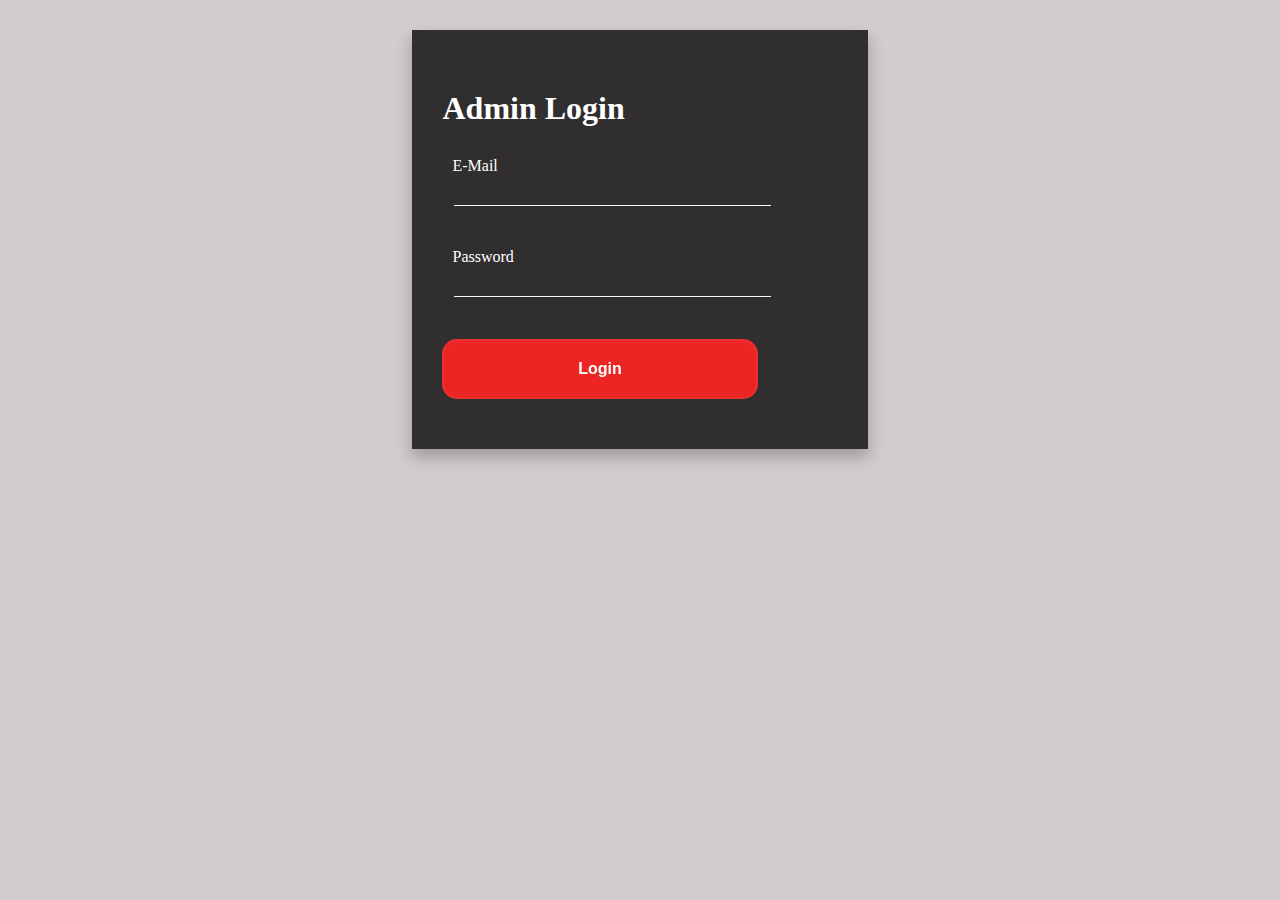
<file: admin.html>
<!DOCTYPE html>
<html lang="en">
<head>
    <meta charset="UTF-8">
    <meta http-equiv="X-UA-Compatible" content="IE=edge">
    <meta name="viewport" content="width=device-width, initial-scale=1.0">
    <link rel="icon" type="image/jpg" href="https://hotelcard-files.ams3.cdn.digitaloceanspaces.com/media/appicons/ios/App-icon_152x152.jpg">
    <title>Hotel Card</title>
    <link rel="stylesheet" href="styles/admin.css">
    <link href="https://cdn.jsdelivr.net/npm/bootstrap@5.0.2/dist/css/bootstrap.min.css" rel="stylesheet" integrity="sha384-EVSTQN3/azprG1Anm3QDgpJLIm9Nao0Yz1ztcQTwFspd3yD65VohhpuuCOmLASjC" crossorigin="anonymous">
<!-- <script src="https://cdn.jsdelivr.net/npm/bootstrap@5.0.2/dist/js/bootstrap.bundle.min.js" integrity="sha384-MrcW6ZMFYlzcLA8Nl+NtUVF0sA7MsXsP1UyJoMp4YLEuNSfAP+JcXn/tWtIaxVXM" crossorigin="anonymous"></script> -->
    
</head>
<body id="body">
        <div id="container">
            
            
            <div  id="right">
                <!--  -->
                
                    <div class="floating-label">
                        <h1>Admin Login</h1>
                    </div> 

                    <div class="floating-label">
                    <input type="text" id="userEmail" name="myInput" required>
                    <!-- https://cdn.onlinewebfonts.com/svg/img_202755.png -->
                    <label for="myInput">E-Mail</label>
                </div>
                <!--  -->
                <!-- <div class="floating-label">
                    <input type="text" id="myInput" name="myInput" required>
                    <label for="myInput">Last Name</label>
                </div> -->
                <div class="floating-label">
                    <input type="password" id="userPassword" name="myInput" required>
                    <label for="myInput">Password</label>
                </div>
                <!-- <div class="llabel">
                    <div>
                    <input type="checkbox" >
                    <label >Remember me</label>
                    </div>
                    <div>
                    <a href="#" class="link-danger">Forget Password?</a>
                    </div> -->
                
                <div class="floating-label">
                    <button class="button-28" id = "login-btn" role="button">Login</button>
                </div>


                
            </div>  
        </div> 
</body>
<script src="scripts/admin.js">

</script>
</html>
</file>
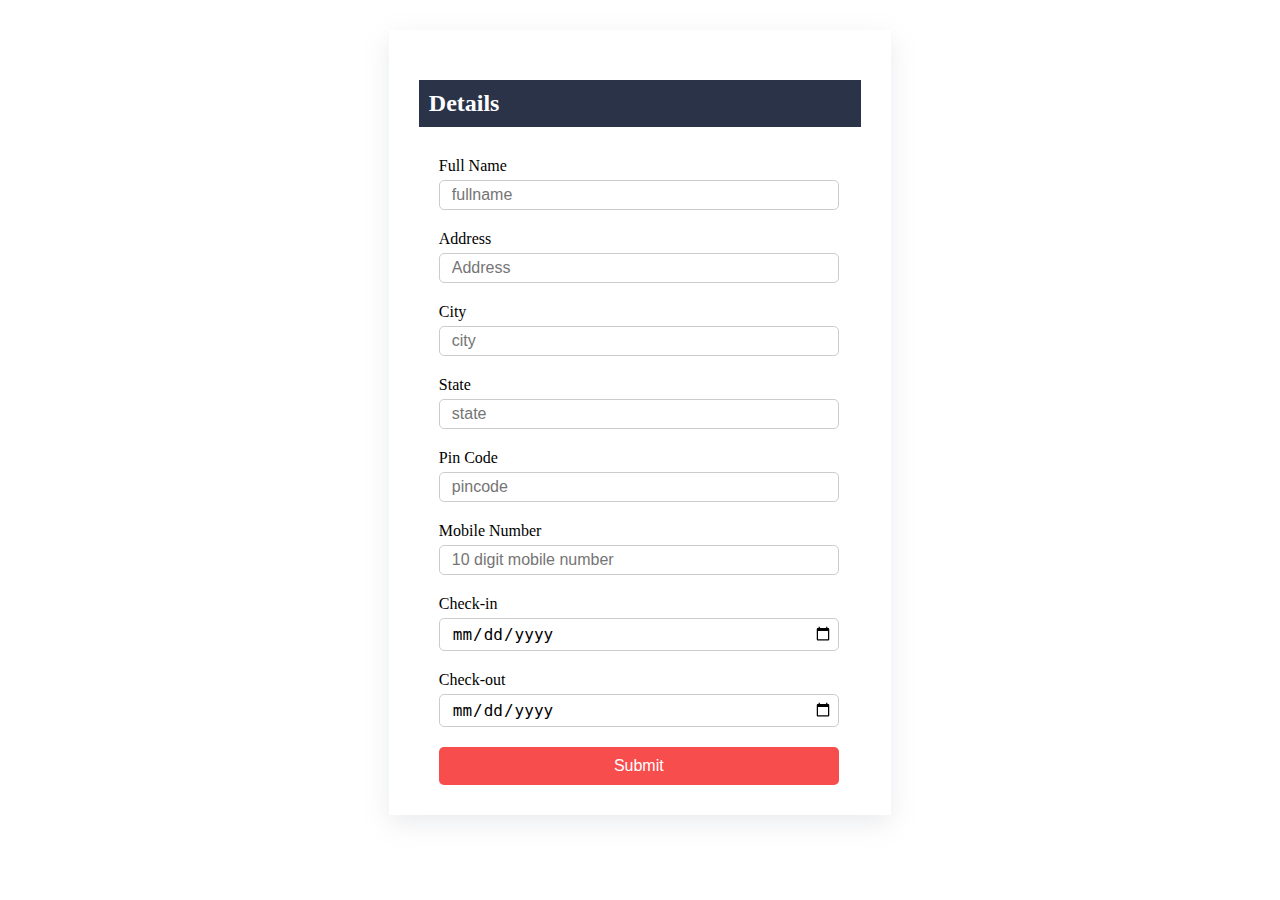
<file: details.html>
<!DOCTYPE html>
<html lang="en">
<head>
    <meta charset="UTF-8">
    <meta http-equiv="X-UA-Compatible" content="IE=edge">
    <meta name="viewport" content="width=device-width, initial-scale=1.0">
    <title>Details page</title>

    <style>
        
        #container{
            width: 35%;
            margin: auto;
            box-shadow: rgba(149, 157, 165, 0.2) 0px 8px 24px;
            /* margin-left: 20px; */
            padding: 30px;
            margin-top: 30px; 
            margin-bottom: 30px;
        }
        h2{
          background-color:rgb(42,51,72);
          color: white;
          padding: 10px;
          
          
          
        }
        form {
          display: flex;
          flex-direction: column;
          width: 400px;
          margin-left: 20px;
        }

        label {
          margin-top: 10px;
          font-size: 16px;
        }

        input {
          padding: 5px;
          margin-top: 5px;
          margin-bottom: 10px;
          border-radius: 5px;
          border: 1px solid #ccc;
          font-size: 16px;
          padding-left: 3%;
        }

        button[type="submit"] {
          background-color: rgb(247,77,77);
          color: white;
          padding: 10px;
          border: none;
          border-radius: 5px;
          cursor: pointer;
          font-size: 16px;
          margin-top: 10px;
        }

        button[type="submit"]:hover {
          background-color:  rgb(247,77,77);
        }



    </style>
</head>
<body>
    <div  id="container">
        <h2>Details</h2>
        <form id="details-form">
            
            <label for="fullname">Full Name</label>
            <input type="text" id="fullname" name="fullname" required placeholder="fullname">
            
            <label for="address">Address</label>
            <input type="text" id="address" name="address" required placeholder="Address">
            
            <label for="city">City</label>
            <input type="text" id="city" name="city" required placeholder="city">
            
            <label for="state">State</label>
            <input type="text" id="state" name="state" required placeholder="state">
            
            <label for="Pincode">Pin Code</label>
            <input type="text" id="Pincode" name="Pincode" required placeholder="pincode">

            <label for="MobileNumber">Mobile Number</label>
            <input type="text" id="MobileNumber" name="MobileNumber" required placeholder="10 digit mobile number">

            <label for="Check-in">Check-in</label>
            <input type="date" id="Check-in" name="Check-in" required placeholder="please fill the date">
            
            <label for="Check-out">Check-out</label>
            <input type="date" id="Check-out" name="Check-out" required placeholder="please fill the date">
            
            
            <button type="submit">Submit</button>
          </form>
          

    </div>

</body>

<script>
    const form = document.getElementById('details-form');

form.addEventListener('submit', function(event) {
  event.preventDefault();
  
  const fullname = document.getElementById('fullname').value;
  const address = document.getElementById('address').value;
  const city = document.getElementById('city').value;
  const state = document.getElementById('state').value;
  const pincode = document.getElementById('Pincode').value;
  const mobilenumber = document.getElementById('MobileNumber').value;
  const checkin = document.getElementById('Check-in').value;
  const checkout = document.getElementById('Check-out').value;
  
  
  
  console.log(fullname, address, city, state, pincode,mobilenumber,checkin,checkout);
  window.location.href="payment.html"
});
</script>
</html>
</file>
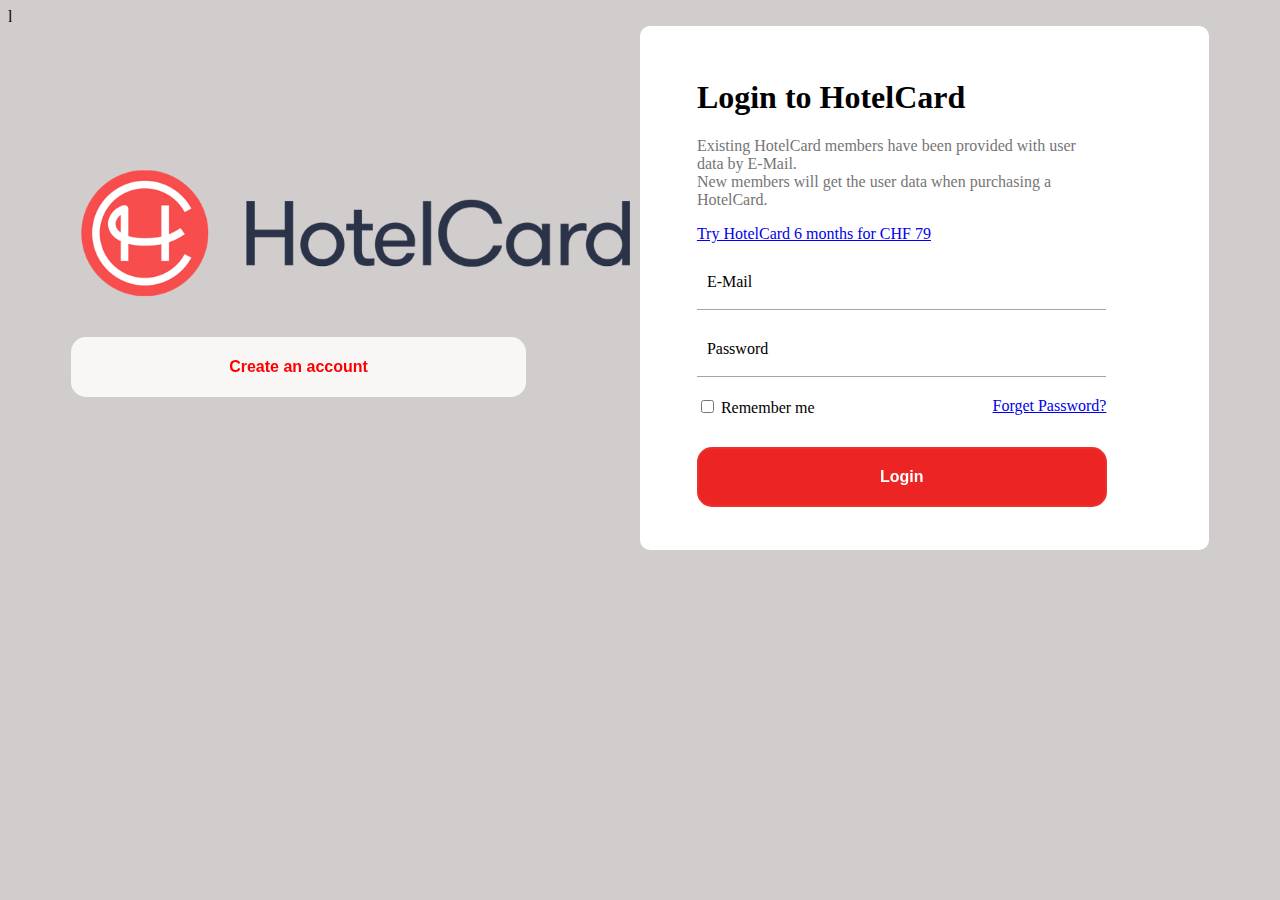
<file: login.html>
<!DOCTYPE html>
<html lang="en">
<head>
    <meta charset="UTF-8">
    <meta http-equiv="X-UA-Compatible" content="IE=edge">
    <meta name="viewport" content="width=device-width, initial-scale=1.0">
    <link rel="icon" type="image/jpg" href="https://hotelcard-files.ams3.cdn.digitaloceanspaces.com/media/appicons/ios/App-icon_152x152.jpg">
    <title>Hotel Card</title>
    <link rel="stylesheet" href="styles/login.css">l
    <link href="https://cdn.jsdelivr.net/npm/bootstrap@5.0.2/dist/css/bootstrap.min.css" rel="stylesheet" integrity="sha384-EVSTQN3/azprG1Anm3QDgpJLIm9Nao0Yz1ztcQTwFspd3yD65VohhpuuCOmLASjC" crossorigin="anonymous">
<!-- <script src="https://cdn.jsdelivr.net/npm/bootstrap@5.0.2/dist/js/bootstrap.bundle.min.js" integrity="sha384-MrcW6ZMFYlzcLA8Nl+NtUVF0sA7MsXsP1UyJoMp4YLEuNSfAP+JcXn/tWtIaxVXM" crossorigin="anonymous"></script> -->
    </head>
<body id="body">
<div id="container">
   
    <div id="left">
        <img src="images/hotelcard-logo.png" alt="">
        <div class="floating-label">
            <button class="button-28" id = "create-btn" role="button">Create an account</button>
           </div>
    
    </div>
   <div  id="right">
    <!--  -->
    <div id = "h2" class="alert alert-danger"></div>
    <div class="floating-label">
       <h1>Login to HotelCard</h1>
       <p>Existing HotelCard members have been provided with user data by E-Mail. <br>
        New members will get the user data when purchasing a HotelCard.</p>
       <a href="#" class="link-danger">Try HotelCard 6 months for CHF 79</a>

   </div> 

   <div class="floating-label">
           <input type="text" id="userEmail" name="myInput" required>
           <label for="myInput">E-Mail</label>
       </div>
       <!--  -->
       <!-- <div class="floating-label">
           <input type="text" id="myInput" name="myInput" required>
           <label for="myInput">Last Name</label>
       </div> -->
       <div class="floating-label">
           <input type="password" id="userPassword" name="myInput" required>
           <label for="myInput">Password</label>
       </div>
       <div class="llabel">
        <div>
           <input type="checkbox" >
           <label >Remember me</label>
        </div>
        <div>
           <a href="#" class="link-danger">Forget Password?</a>
        </div>
       </div>
       <div class="floating-label">
        <button class="button-28" id = "login-btn" role="button">Login</button>
       </div>


   </div>
</div>  
    
</body>
<script src="scripts/login.js">
    //
    // let userPassword = document.querySelector("#userPassword")
    // let userEmail = document.querySelector("#userEmail")
    // let userlogin = document.querySelector("#login-btn")

    // let dataa = JSON.parse(localStorage.getItem("notes")) || []

    // userlogin.addEventListener("click",function(e){
	// e.preventDefault()
    //     let flag = false
    //     for(let i=0;i<dataa.length;i++){
    //         console.log(dataa)
    //         if((userEmail.value==dataa[i].email)&&(userPassword.value==dataa[i].password)){
    //             flag = true
    //             break
    //         }
    //     console.log(userEmail.value,userPassword.value)
    //     }
    //     if(flag){
    //         window.location.href="#"
    //         alert("login Sucessfully")
    //     }else{
    //         main1.style.display = "block"
    //         main1.innerText="wrongPassword or user name"
    //     }
    //     userEmail.value=""
    //     userPassword.value=""

    //     })
</script>
</html>
</file>
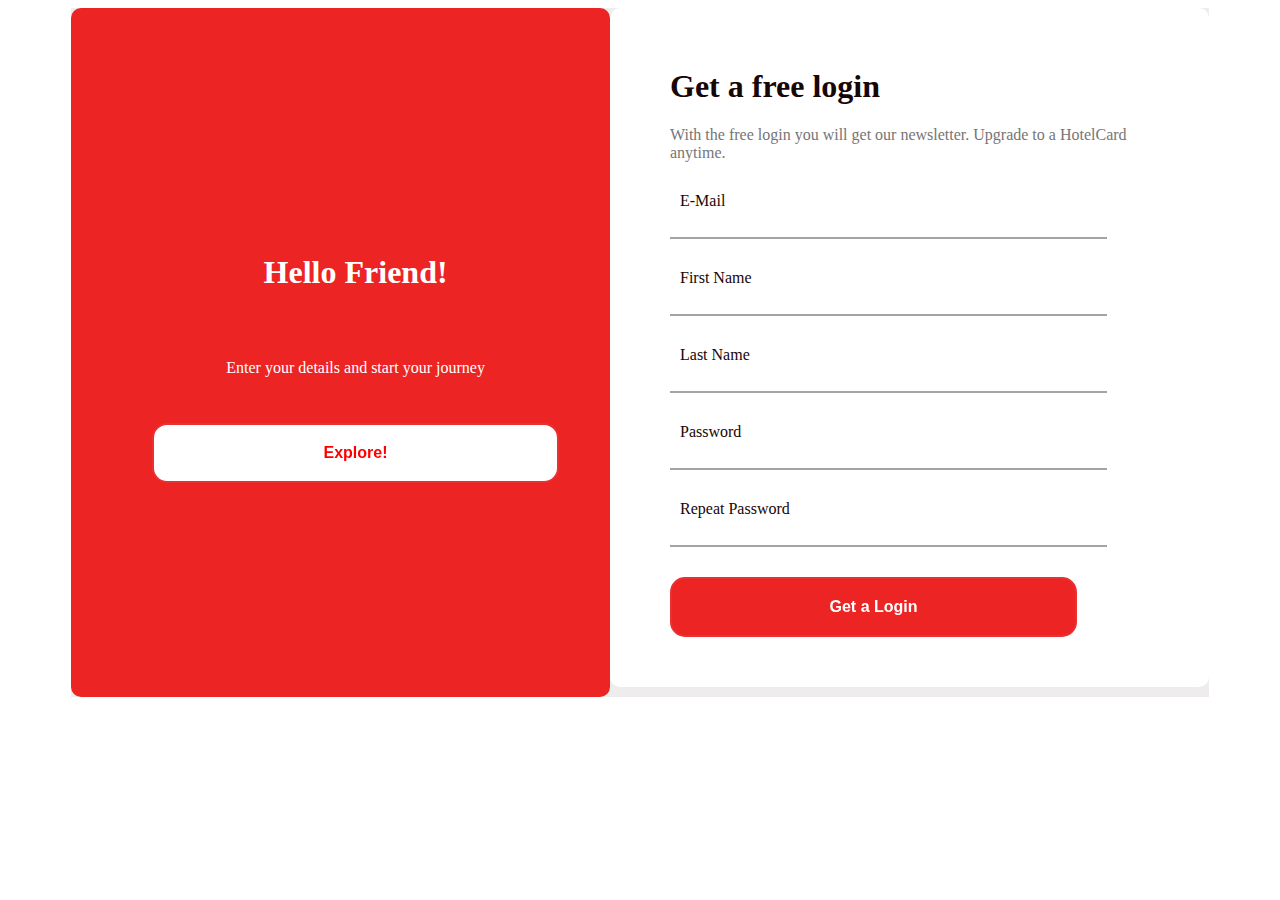
<file: signup.html>
<!DOCTYPE html>
<html lang="en">
<head>
    <meta charset="UTF-8">
    <meta http-equiv="X-UA-Compatible" content="IE=edge">
    <meta name="viewport" content="width=device-width, initial-scale=1.0">
    <link rel="icon" type="image/jpg" href="https://hotelcard-files.ams3.cdn.digitaloceanspaces.com/media/appicons/ios/App-icon_152x152.jpg">
    <title>Hotel Card</title>
    <link rel="stylesheet" href="styles/signup.css">
    <link href="https://cdn.jsdelivr.net/npm/bootstrap@5.0.2/dist/css/bootstrap.min.css" rel="stylesheet" integrity="sha384-EVSTQN3/azprG1Anm3QDgpJLIm9Nao0Yz1ztcQTwFspd3yD65VohhpuuCOmLASjC" crossorigin="anonymous">
<!-- <script src="https://cdn.jsdelivr.net/npm/bootstrap@5.0.2/dist/js/bootstrap.bundle.min.js" integrity="sha384-MrcW6ZMFYlzcLA8Nl+NtUVF0sA7MsXsP1UyJoMp4YLEuNSfAP+JcXn/tWtIaxVXM" crossorigin="anonymous"></script> -->
    </head>
<body>
<div id="container">
   
   <div  id="left">
    
    <!--  -->
    <div class="floating-label">
        <h1>Hello Friend!</h1>
        <p>Enter your details and start your journey</p>
        <div>
            <!-- HTML !-->
            <button class="button-28" id ="submit-btn1" role="button">Explore!</button>
       </div>
    </div> 

   
   </div>
   <div  id="right">
    <div id = "h1" class="alert alert-success"></div>
        <form action="">
         <div class="floating-label">
            <h1>Get a free login</h1>
            <p>With the free login you will get our newsletter. Upgrade to a HotelCard anytime.</p>
        </div>   
        <div class="floating-label">
                <input type="text" id="email" name="myInput" required>
                <label for="myInput">E-Mail</label>
            </div>
            <div class="floating-label">
                <input type="text" id="first-name" name="myInput"  required>
                <label for="myInput">First Name</label>
            </div>
            <div class="floating-label">
                <input type="text" id="second-name" name="myInput" required>
                <label for="myInput">Last Name</label>
            </div>
            <div class="floating-label">
                <input type="password" id="password" name="myInput" required>
                <label for="myInput">Password</label>
            </div>
            <div class="floating-label">
                <input type="password" id="confirm-password" name="myInput" required>
                <label for="myInput">Repeat Password</label>
                
            </div>
            <div class="floating-label">
            <div>
                 <!-- HTML !-->
                 <button class="button-28" id ="submit-btn" role="button">Get a Login</button>
            </div>
                <!-- <button type="button" class="btn btn-outline-danger">Danger</button> -->
            </div>
        </form>
    </div>
    
</div>  
    
</body>
<script src="scripts/signup.js"></script>
</html>
</file>
<file: styles/admin.css>
*{
    box-sizing: border-box;
    font-family: "GT Walsheim";
    

}

#body{
    background-color:  rgb(210, 205, 205);
   
}
#container{
    width: 90%;
    margin: auto;
    display: flex;
    justify-content: space-between;
  margin-top: 30px;
  /* box-shadow: rgba(0, 0, 0, 0.25) 0 8px 15px; */
  background-color:  rgb(210, 205, 205);
  /* background-color: red; */
}


#right{
    width: 40%;
   margin: auto;
    box-shadow: rgba(0, 0, 0, 0.25) 0 8px 15px;
    padding: 30px;
    
   padding-left: 30px;
    background-color: rgb(48, 46, 46);
    color: white;


}
.floating-label {
   
    margin: auto;
    position: relative;
    margin-bottom: 20px;
    margin-top: 20px;
    gap: 30px;
    margin-top: 30px;
   
    
  }
  
  .floating-label input {
    width: 80%;
    padding: 10px;
    /* border-top: none;
    border-left: none; */
    /* border: 1px solid  #a5a4a4; */
    margin: 12px ;
    border: none;
    border-bottom:1px solid #f9f6f6;
    /* font-size: 26px; */
    /* border-radius: 10px; */
    background-color:  rgb(48, 46, 46);
    color: white;
  }
  
  .floating-label label {
    position: absolute;
    top: 0;
    left: 0;
    pointer-events: none;
    transition: 0.2s ease all;
    font-size: 16px;
    padding-left: 10px;
    /* color: #d7d9d5; */
  }
  
  .floating-label input:focus ~ label,
  .floating-label input:valid ~ label {
   
    top: -20px;
    font-size: 12px;
   
   
  }
  
  
 
  
  /* CSS */
  .button-28 {
    appearance: none;
    background-color: #ec2424;
    border: 2px solid #eb3030;
    border-radius: 15px;
    box-sizing: border-box;
    color:white;
    cursor: pointer;
    display: inline-block;
    font-family: Roobert,-apple-system,BlinkMacSystemFont,"Segoe UI",Helvetica,Arial,sans-serif,"Apple Color Emoji","Segoe UI Emoji","Segoe UI Symbol";
    font-size: 16px;
    font-weight: 600;
    line-height: normal;
    margin: 0;
    min-height: 60px;
    min-width: 0;
    outline: none;
    padding: 16px 24px;
    text-align: center;
    text-decoration: none;
    transition: all 300ms cubic-bezier(.23, 1, 0.32, 1);
    user-select: none;
    -webkit-user-select: none;
    touch-action: manipulation;
    width: 80%;
    will-change: transform;
  }
  
  .button-28:disabled {
    pointer-events: none;
  }
  
  .button-28:hover {
    color:  #eb3030;
    background-color: transparent;
    /*  */
    transform: translateY(-2px);
  }
  
  .button-28:active {
    box-shadow: none;
    transform: translateY(0);
  }

  @media screen and (max-width: 480px) {
   
    #container{
        width: 100%;
        margin: auto;
        display: flex;
        flex-direction: column;
    }
    #left{
        width: 90%;
        margin: auto;
    }
    #right{
        width: 90%;
        margin: auto;
    }

}

@media screen and (min-device-width: 481px) and (max-device-width: 768px) { 
   
}
#h1{
  display: none;
}
#h2{
  display: none;
}

.llabel{
  display: flex;
  gap: 50px;
}
</file>
<file: styles/login.css>
*{
    box-sizing: border-box;
    font-family: "GT Walsheim";
}
#body{
  background-color:  rgb(210, 205, 205);
 
}
#container{
    width: 90%;
    margin: auto;
    display: flex;
    /* background-color:  rgb(210, 205, 205); */
}
#create-btn{
  background-color: #f9f6f6;
  border: none;
  color: red;
}

#create-btn:hover {
  color: white;
  background-color: red;
  /*  */
  transform: translateY(-2px);
}
#left{
  width: 50%;
 
  margin: auto;
}
#left img{
  width: 100%;
  /* border: 3px solid red; */
 color: #f9f6f6;
}
#left h1{

    margin-bottom: 30px;
}
#left div{
    gap: 0px;
}
p{
  width: 80%;
    color: #767575;
   
  }

#right{
    width: 50%;
   
    /* box-shadow: rgba(0, 0, 0, 0.25) 0 8px 15px; */
    /* padding: 30px; */
    border-radius: 10px;
    background-color: white;
    margin: auto;
    padding-inline-start: 5%;
    padding-top: 2%;
    padding-bottom: 2%;

   
}
.floating-label {
   
    margin: auto;
    position: relative;
    margin-bottom: 20px;
    margin-top: 20px;
    gap: 30px;
    margin-top: 30px;
   
    
  }
  
  .floating-label input {
    width: 80%;
    padding: 10px;
    border: none;
    border-bottom: 1px solid  #a5a4a4;
    /* font-size: 26px; */
    /* border-radius: 10px;
  } */
}
  
  .floating-label label {
    position: absolute;
    top: 0;
    left: 0;
    pointer-events: none;
    transition: 0.2s ease all;
    font-size: 16px;
    padding-left: 10px;
    /* color: #d7d9d5; */
  }
  
  .floating-label input:focus ~ label,
  .floating-label input:valid ~ label {
   
    top: -20px;
    font-size: 12px;
    color: #ec2424;
   
  }
  
  
 
  
  /* CSS */
  .button-28 {
    appearance: none;
    background-color: #ec2424;
    border: 2px solid #eb3030;
    border-radius: 15px;
    box-sizing: border-box;
    color:white;
    cursor: pointer;
    display: inline-block;
    font-family: Roobert,-apple-system,BlinkMacSystemFont,"Segoe UI",Helvetica,Arial,sans-serif,"Apple Color Emoji","Segoe UI Emoji","Segoe UI Symbol";
    font-size: 16px;
    font-weight: 600;
    line-height: normal;
    margin: 0;
    min-height: 60px;
    min-width: 0;
    outline: none;
    padding: 16px 24px;
    text-align: center;
    text-decoration: none;
    transition: all 300ms cubic-bezier(.23, 1, 0.32, 1);
    user-select: none;
    -webkit-user-select: none;
    touch-action: manipulation;
    width: 80%;
    will-change: transform;
  }
  
  .button-28:disabled {
    pointer-events: none;
  }
  
  .button-28:hover {
    color:  #eb3030;
    background-color: transparent;
    /*  */
    transform: translateY(-2px);
  }
  
  .button-28:active {
    box-shadow: none;
    transform: translateY(0);
  }
  /* //// */

  @media screen and (max-width: 480px) {
   
    #container{
        width: 100%;
        margin: auto;
        display: flex;
        flex-direction: column;
    }
    #left{
        width: 90%;
        margin: auto;
    }
    #right{
        width: 90%;
        margin: auto;
    }

}

@media screen and (min-device-width: 481px) and (max-device-width: 768px) { 
   
}
#h1{
  display: none;
}
#h2{
  width: 80%;
  margin: auto;
  display: none;
}

.llabel{
  width: 80%;
  display: flex;
  justify-content: space-between;
}
</file>
<file: styles/signup.css>
/* *{
    box-sizing: border-box;
    
   
    
} */
#container{
    width: 90%;
    margin: auto;
    display: flex;
    font-family: "GT Walsheim";
    background-color: #eeecec;
    /* border: 1px solid red; */
}

#left{
    width: 50%;
    
   text-align: center;
   
   
   
    border-radius: 10px;
    background-color: #ec2424;
    color:white;
   
    display: flex;
    align-items: center;
    
}
#left p{
  font-size: 16px;
  color:white;

}
#left button{
  background-color: white;
  color:red;
}
#left>div{
  width: 100%;
  text-align: center;
  display: flex;
  flex-direction: column;
  justify-content: center;
  
  
}
#right{
    width: 50%;
    
    
    padding: 30px;
    border-radius: 10px;
    background-color:white;
    color: rgb(24, 6, 6);
    margin-bottom: 10px;

}
p{
  color: #767575;
}
.floating-label {
   
    margin: auto;
    position: relative;
    margin-bottom: 20px;
    
    gap: 30px;
    margin-top: 30px;
   margin-left: 30px;
    
  }
  
  .floating-label input {
    width: 80%;
    padding: 15px;
    border: none;
    border-bottom: 2px solid  #a5a4a4;
    /* font-size: 26px; */
    /* border-radius: 10px; */
  }
  
  .floating-label label {
    position: absolute;
    top: 0;
    left: 0;
    pointer-events: none;
    transition: 0.2s ease all;
    font-size: 16px;
    padding-left: 10px;
    /* color: #d7d9d5; */
  }
  
  .floating-label input:focus ~ label,
  .floating-label input:valid ~ label {
   
    top: -20px;
    font-size: 12px;
    color: #ec2424;
   
  }
  
  
 
  
  /* CSS */
  .button-28 {
    appearance: none;
    background-color: #ec2424;
    border: 2px solid #eb3030;
    border-radius: 15px;
    box-sizing: border-box;
    color:white;
    cursor: pointer;
    display: inline-block;
    font-family: Roobert,-apple-system,BlinkMacSystemFont,"Segoe UI",Helvetica,Arial,sans-serif,"Apple Color Emoji","Segoe UI Emoji","Segoe UI Symbol";
    font-size: 16px;
    font-weight: 600;
    line-height: normal;
    margin: 0;
    min-height: 60px;
    min-width: 0;
    outline: none;
    padding: 16px 24px;
    text-align: center;
    text-decoration: none;
    transition: all 300ms cubic-bezier(.23, 1, 0.32, 1);
    user-select: none;
    -webkit-user-select: none;
    touch-action: manipulation;
    width: 80%;
    will-change: transform;
  }
  
  .button-28:disabled {
    pointer-events: none;
  }
  
  .button-28:hover {
    color:  #eb3030;
    background-color: transparent;
    /*  */
    transform: translateY(-2px);
  }
  
  .button-28:active {
    box-shadow: none;
    transform: translateY(0);
  }

  @media screen and (max-width: 480px) {
   
    #container{
        width: 100%;
        margin: auto;
        display: flex;
        flex-direction: column;
    }
    #left{
        width: 90%;
        margin: auto;
    }
    #right{
        width: 90%;
        margin: auto;
    }

}

@media screen and (min-device-width: 481px) and (max-device-width: 768px) { 
   
}
#h1{
  display: none;
}


.llabel{
  display: flex;
  justify-content: space-between;
  margin-left: 30px;
  margin-right: 80px;
}
</file>
